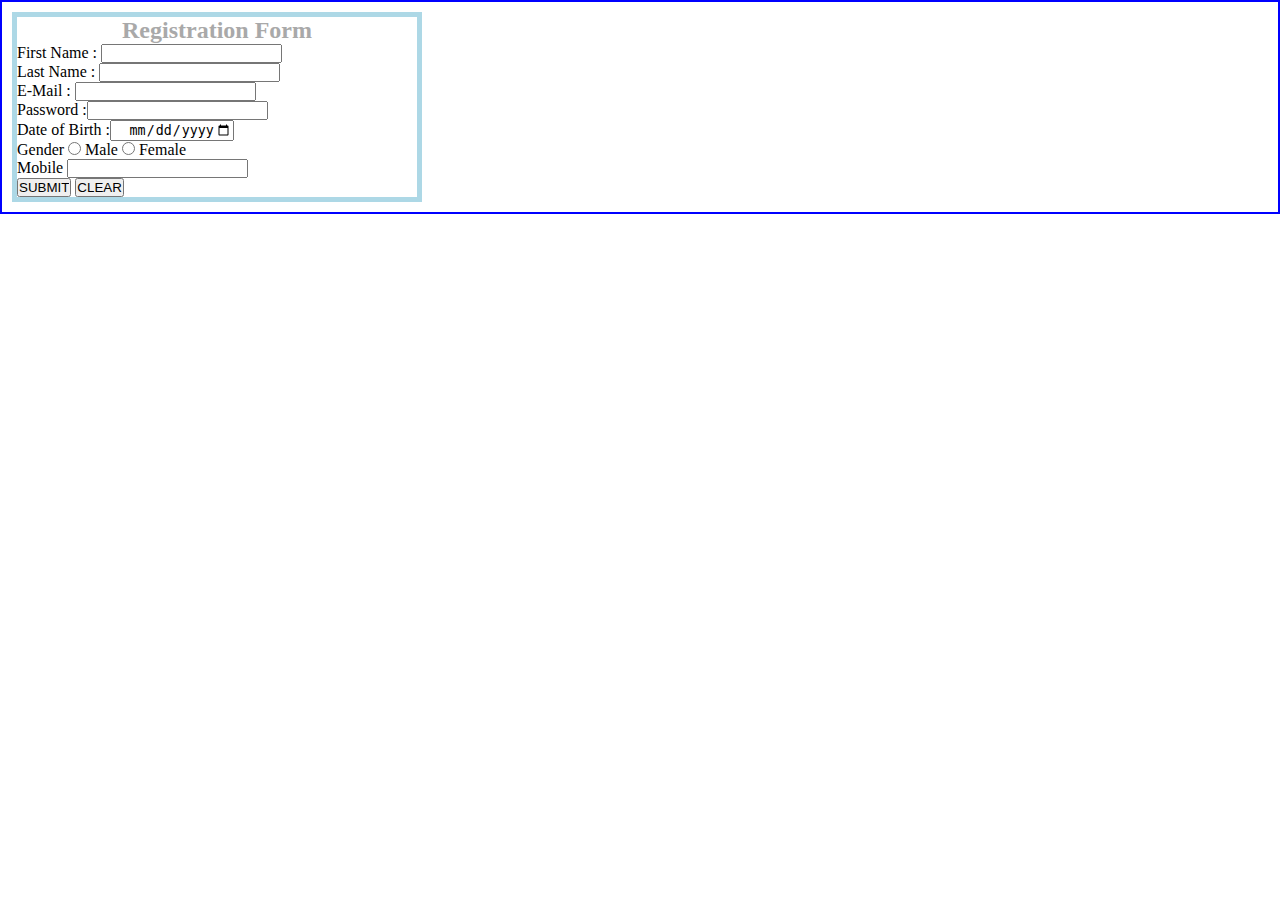
<file: html-css/class-notes/Registration_Form-1/index.html>
<!DOCTYPE html>
<html lang="en">
<head>
    <meta charset="UTF-8">
    <meta http-equiv="X-UA-Compatible" content="IE=edge">
    <meta name="viewport" content="width=device-width, initial-scale=1.0">
    <title>Document</title>
    <link rel="stylesheet" href="form.css">
</head>
<body>
    <main>
        <h2>Registration Form</h2>
        <section>
            <label for="f-name">First Name : <input type="text" ></label>
        </section>
        <section>
            <label for="l-name">Last Name : <input type="text"></label>
        </section> 
        <section>
            <label for="e-mail">E-Mail : <input type="email"></label>
        </section>
        <section>
            <label for="pass">Password :<input type="password"></label>
        </section>
        <section>
            <label for="dob">Date of Birth :<input type="date"></label>
        </section>
        <section>
            <label for="text">Gender 
                    <input type="radio" name="gender"> Male
                    <input type="radio" name="gender"> Female
            </label>
        </section>
        <section>
            <label for="text">Mobile <input type="text"></label>
        </section>
        <section>
            <input type="submit" value="SUBMIT">
            <input type="reset" value="CLEAR">
        </section>
    </main>
</body>
</html>
</file>
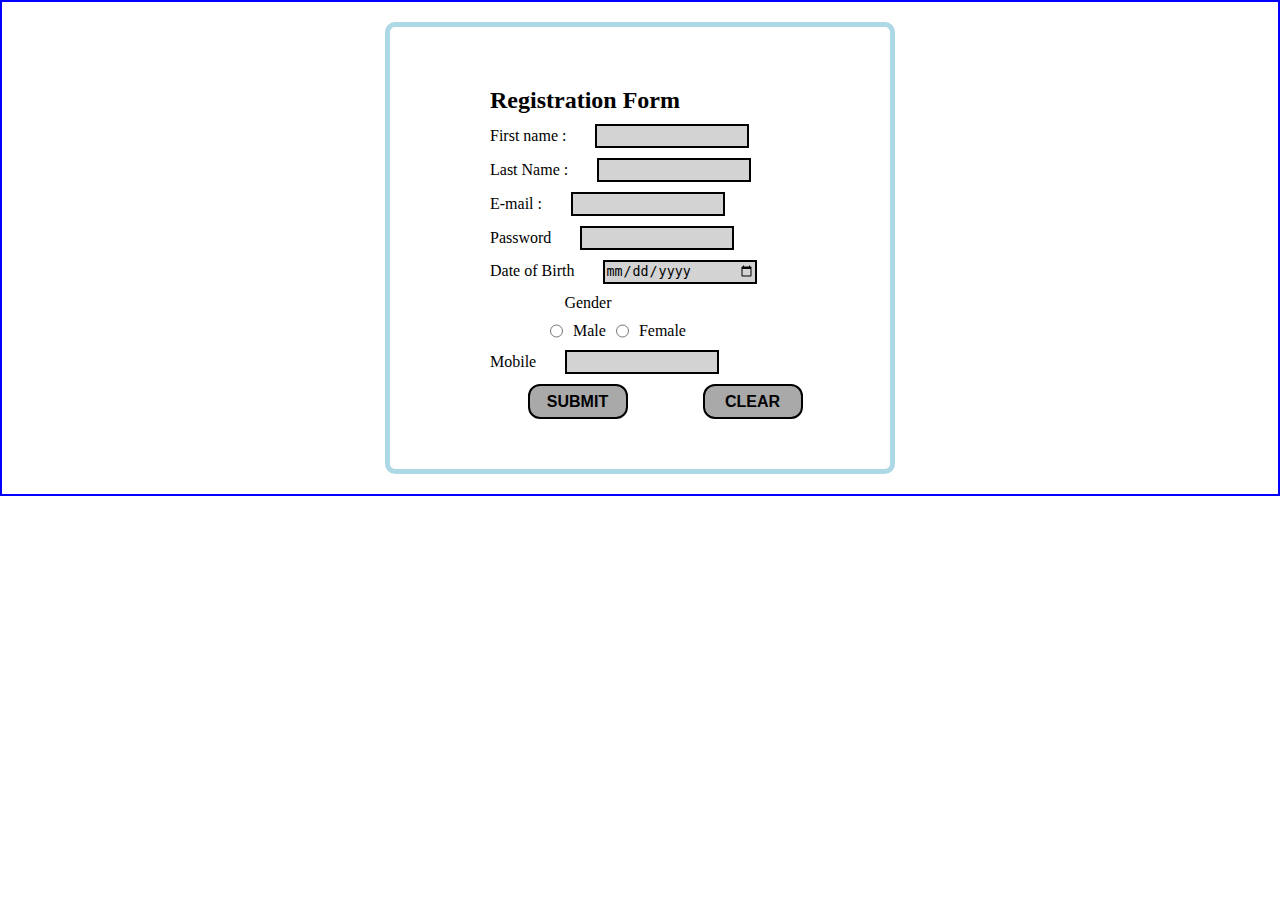
<file: html-css/class-notes/Registration_Form/index.html>
<!DOCTYPE html>
<html lang="en">
<head>
    <meta charset="UTF-8">
    <meta http-equiv="X-UA-Compatible" content="IE=edge">
    <meta name="viewport" content="width=device-width, initial-scale=1.0">
    <title>FORM</title>
    <link rel="stylesheet" href="form.css">
</head>
<body>
    <div>
    <section>
        <label for="r-form" id="reg"><h2>Registration Form</h2></label>
    </section>
    <section>
        <label for="f-name">First name :
            <input type="text" id="box">
        </label>
    </section>
    <section>
        <label for="l-name">Last Name :
            <input type="text" id="box">
        </label>
    </section>
    <section>
        <label for="e-mail">E-mail :  
            <input type="email" id="box">
        </label>
    </section>
    <section>
        <label for="password">Password
            <input type="password" id="box">
        </label>
    </section>
    <section>
        <label for="Date">Date of Birth
            <input type="date" id="box">
        </label>
    </section>
    <section>
        <label for="gender">Gender
            <section>
                <input type="radio" name="gender" id="gender"> Male
                <input type="radio" name="gender" id="gender"> Female
            </section>
        </label>
    </section>
    <section>
        <label for="mobile"> Mobile
            <input type="mobile" id="box"> 
        </label>
    </section>
    <section class="button">
    <input type="submit" value="SUBMIT">
    <input type="reset" value="CLEAR"> 
    </section>
</div>  
</body>
</html>
</file>
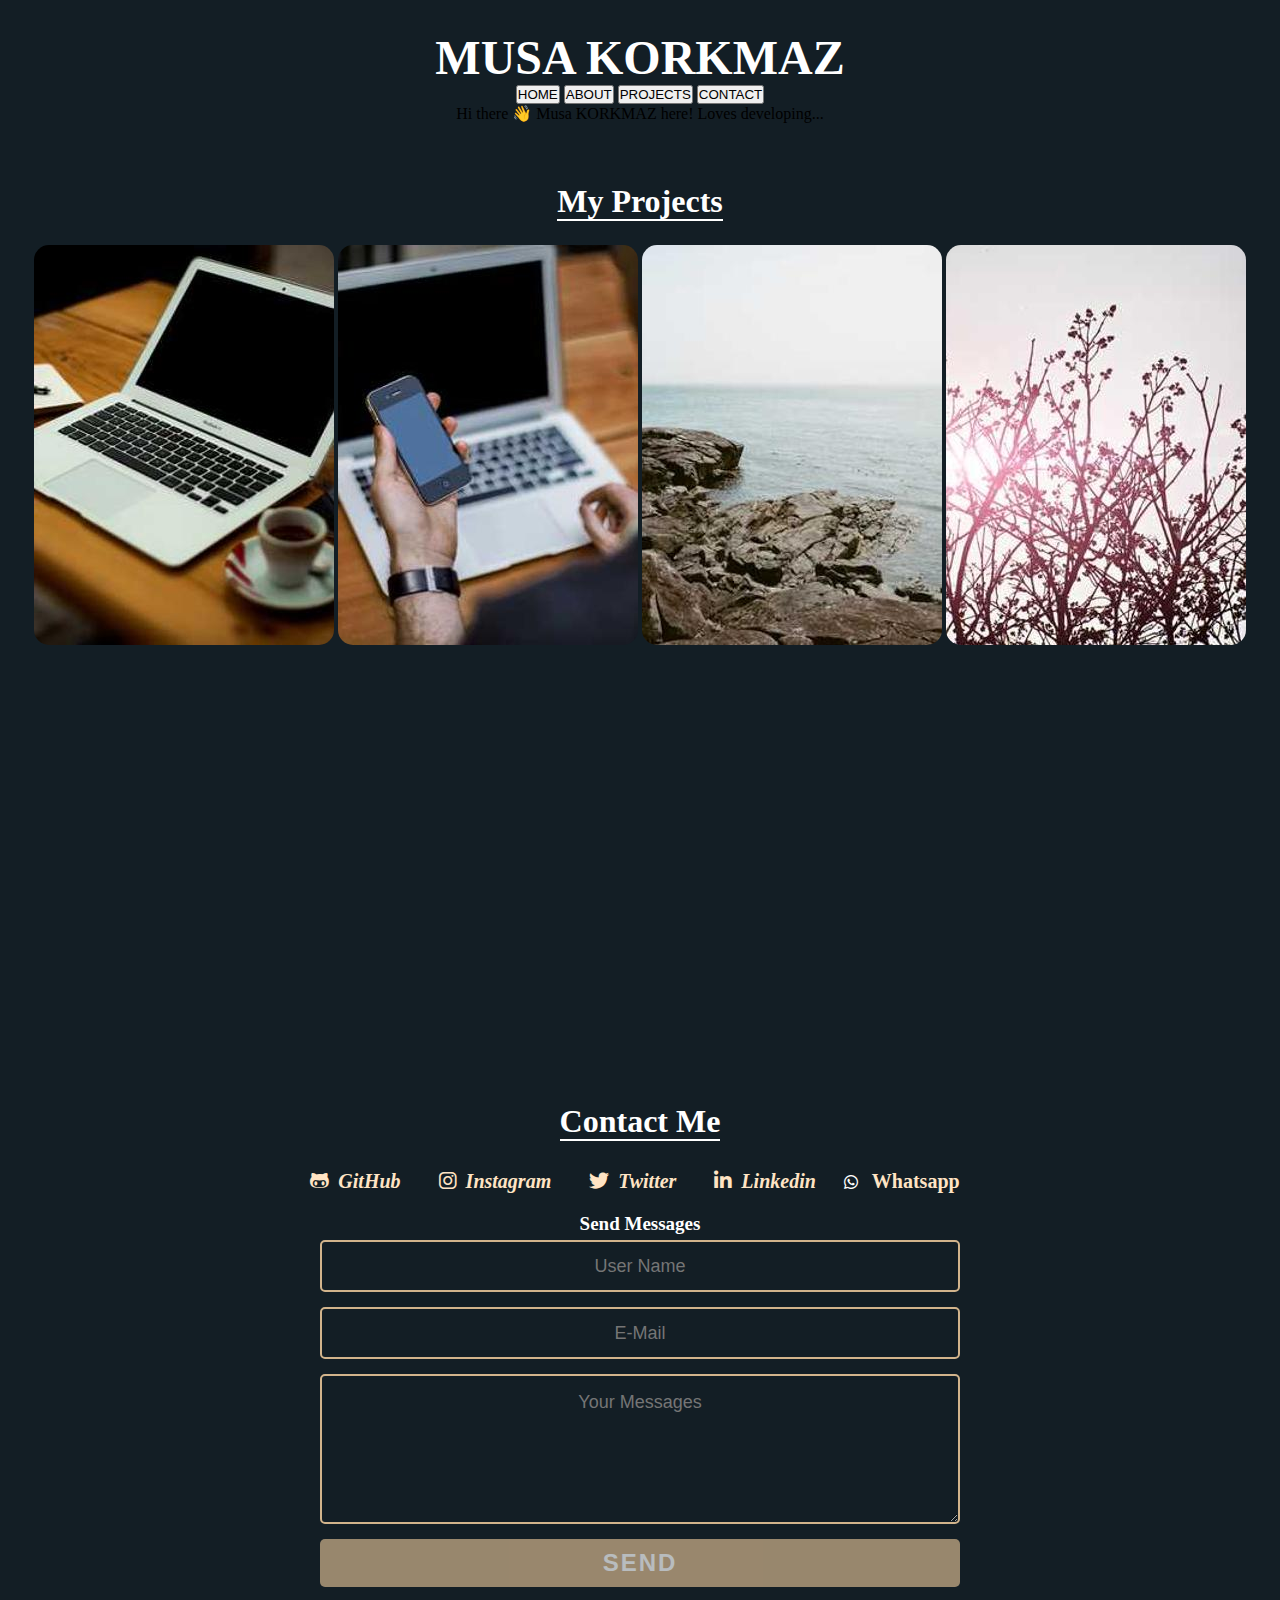
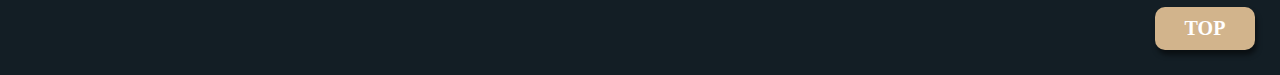
<file: ödev-1/Assigment/assigment.html>
<!DOCTYPE html>
<html lang="en">
<head>
    <meta charset="UTF-8">
    <meta http-equiv="X-UA-Compatible" content="IE=edge">
    <meta name="viewport" content="width=device-width, initial-scale=1.0">
    <title>Document</title>
    <link rel="stylesheet" href="./assigment.css">
    <link rel="stylesheet" href="https://cdnjs.cloudflare.com/ajax/libs/font-awesome/6.4.0/css/all.min.css">
</head>
<body>
    <header id="1">
        <nav>
            <h1>MUSA KORKMAZ</h1>
            <button value="Home"> HOME </button>
            <button value="About"> ABOUT </button>
            <button value="Projects"> PROJECTS </button>
            <button value="Contact"> CONTACT</button>
        </nav>
    </header>
    <main class="main">
        <article>
            <p> Hi there 👋 Musa KORKMAZ here! Loves developing...</p>
        </article>
        <article id="projects">
            <h3 class="project-header"> My Projects</h3>
                <div>
                    <img src="./1.jpg" alt="">
                    <!-- <img src="./2.jpg" alt=""> -->
                    <img src="./3.jpg" alt="">
                    <img src="./4.jpg" alt="">
                    <img src="./5.jpg" alt="">
                </div>
        </article>
    </main>
    <footer id="contact">
        <h2 class="contact-me">Contact Me</h2>
            <nav class="bottom-nav">
                <a href="https://github.com/mrKORKMAZ" target="_blank">
                    <i class="fa-brands fa-github-alt fa-bounce"></i>
                    <i class="system github">GitHub</i>
                 </a>
                 <a href="https://instagram.com/musasevecen" target="_blank">
                    <i class="fa-brands fa-instagram fa-flip"></i>
                    <i class="system instagram">Instagram</i>
                 </a>
                 <a href="https://twitter.com/Musa__Korkmaz" target="_blank">
                    <i class="fa-brands fa-twitter fa-beat"></i>
                    <i class="system twitter"> Twitter</i>
                 </a>
                 <a href="https://www.linkedin.com/in/musa-korkmaz/" target="_blank">
                    <i class="fa-brands fa-linkedin-in fa-shake"></i>
                    <i class="system linkedin"> Linkedin</i>
                 </a>
                 <!-- <img src="./6-wp.jpg" alt="" class="wp"> -->
                    <i class="fa-brands fa-whatsapp fa-spin" style="color: #ffffff;"></i>
                 <a href="https://wa.me/qr/4HLF2WW4P4B6N1" target="_blank">Whatsapp  </a>
                    
                    <!-- <i class="system whatsapp"> WhatsApp </i> -->
            </nav>
                <h4 class="msg"> Send Messages</h4>
            <form>
                <input type="text" name="name" placeholder="User Name" required>
                <input type="text" name="email" placeholder="E-Mail" required>
                <textarea name="text" placeholder="Your Messages" required></textarea>
                <button type="submit" class="btn">SEND</button>
            </form>
    </footer>
    <div class="topdiv">
        <a href="#top" class="top-up">TOP</a>
    </div>
    
    
</body>
</html>
</file>
<file: html-css/class-notes/Registration_Form-1/form.css>
*
{
    margin: 0px;
    padding: 0px;
    box-sizing: 0px;
    /* text-align: justify; */
    
}
body
{
    border: 2px solid blue;
}
main
{
    border: 5px solid lightblue;
    width: 400px;
    margin: 10px;
    /* text-align: center; */

}
h2
{
    text-align: center;
    color: darkgray;

}
section
{
    /* text-align: center; */
}
label
{
    margin: 10p x;
    margin-right: 15px;
    text-align: left;
}
input
{
    text-align: right;
}
</file>
<file: html-css/class-notes/Registration_Form/form.css>
* {
    margin: 0;
    padding: 0;
    box-sizing: 0;
}
body {
    border: 2px solid blue;
    }
div {
    border: 5px solid lightblue;
    width: 400px;
    margin: 20px auto;
    padding: 50px;
    border-radius: 10px;
    text-align: center;
}
section {
    /* margin-bottom: 10px; */
    display: flex;
    justify-content: space-between;
    margin: auto;
    margin-top: 10px;
    margin-left: 50px;

}
label {
    /* margin-left: 20px;
    margin-right: 20px; */
}
input {
    margin-right: 15px;
    border: 2px solid black;
}
.button input {
    border-radius: 12px;
    height: 35px;
    width: 100px;
    margin: auto;
    background-color:darkgray ;
    font-weight: 600;
    font-size: 16px;
  }
  #gender  {
    padding: 10px;
    margin: 0px 10px;
}
#box
{
    margin: auto;
    /* padding: 100px; */
    height: 20px;
    width: 150px;
    background-color: lightgrey;
    margin-left: 25px;
    box-sizing: inherit;
}
</file>
<file: ödev-1/Assigment/assigment.css>
* {
    margin: 0;
    padding: 0;
    box-sizing: border-box;
    text-align: center;
  }
  
  body {
    background-color: rgb(19, 30, 37);
  }
  
  h1 {
    margin-top: 30px;
    cursor: pointer;
    font-size: 48px;
    color: white;
    font-family: "Bungee Shade", cursive;
  }
  
  .top-nav a {
    text-decoration: none;
    color: white;
    background-color: tan;
    border-radius: 10px;
    padding: 10px;
    width: 100px;
    font-weight: 700;
    margin-bottom: 10px;
    margin-right: 10px;
    display: inline-block;
    box-shadow: 2px 5px 5px rgba(0, 0, 0, 0.5);
  }
  .top-nav a:hover {
    
    opacity: 0.5; 
    color: red;
  }
  
  #about {
    width: 100%;
    height: 500px;
  }
  #about p {
    display: inline-block;
    width: 75%;
    margin-top: 100px;
    padding: 3rem;
    font-size: 3rem;
    font-family: "Rampart One", cursive;
    color: blanchedalmond;
  }
  
  #projects {
    margin-top: 60px;
    margin-bottom: 20px;
    min-height: 900px;
  }
  .project-header {
    color: white;
    font-size: 32px;
    border-bottom: 2px solid;
    display: inline;
  }
  #projects img {
    margin-top: 25px;
    cursor: pointer;
    border-radius: 15px;
  }
  
  #projects img:hover {
    opacity: 0.5;
  }
  
  #contact {
    margin-top: 20px;
    margin-bottom: 20px;
  }
  .contact-me {
    color: white;
    font-size: 32px;
    border-bottom: 2px solid;
    display: inline;
  }
  .msg{
    color: white;
    margin-bottom: 5px;
    font-size: 19px;
  }
  .bottom-nav a {
    text-decoration: none;
    color: bisque;
    padding: 10px;
    font-size: 20px;
    font-weight: 700;
    margin: 20px 10px 10px 0px;
    display: inline-block;
  }
  
  .bottom-nav a i {
    padding-right: 4px;
  }
  .bottom-nav a:hover {
    color:orangered;
  }
  
  input,textarea {
    color: white;
    font-family: Helvetica, Arial, sans-serif;
    font-weight: 500;
    font-size: 18px;
    border-radius: 5px;
    line-height: 22px;
    background-color: transparent;
    border: 2px solid tan;
    padding: 13px;
    margin-bottom: 15px;
    width: 50%;
    outline: 0;
  }
  
  input:focus,textarea:focus {
    border: 2px solid #cc4949;
  }
  
  textarea {
    height: 150px;
    line-height: 150%;
    resize: vertical;
  }
  
  .btn {
    font-family: "Montserrat", Arial, Helvetica, sans-serif;
    width: 50%;
    background: tan;
    border-radius: 5px;
    border: 0;
    cursor: pointer;
    color: white;
    font-size: 24px;
    padding-top: 10px;
    padding-bottom: 10px;
    letter-spacing: 2px;
    transition: all 0.3s;
    margin-top: -4px;
    opacity: 0.7;
    font-weight: 900;
  }
  .btn:hover::after{
    content: "   🖅";
    font-size: 30px;
  }
  .btn:hover {
    opacity: 1;
    color:orangered;
  }
  .topdiv{
    /* width: 100%; */
    margin: 15px;
    text-align: right;
  }
  .top-up {
    text-decoration: none;
    font-size: 20px;
    background-color: tan;
    color: white;
    border-radius: 10px;
    padding: 10px;
    width: 100px;
    font-weight: 700;
    margin-bottom: 10px;
    margin-right: 10px;
    display: inline-block;
    box-shadow: 2px 5px 5px rgba(0, 0, 0, 0.5);
  }
</file>
